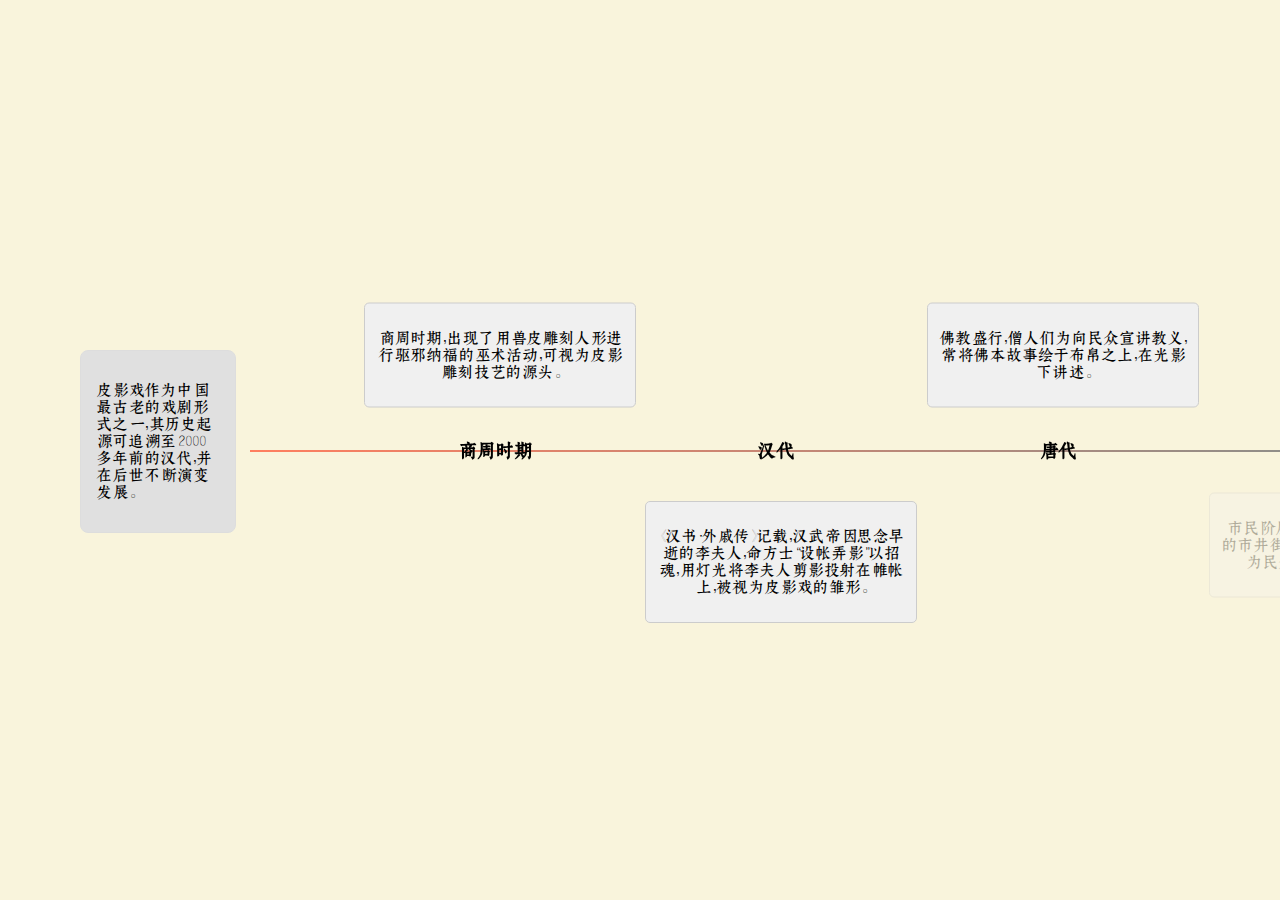
<file: detail-1.html>
<!DOCTYPE html>
<html lang="en">
<head>
    <meta charset="UTF-8">
    <meta name="viewport" content="width=device-width, initial-scale=1.0">
    <title>横向时间轴</title>
    <link rel="stylesheet" href="dstyle.css">
</head>
<body>
    <div class="timeline-container">
        <div class="timeline">
            <!-- 描述文本框 -->
            <div class="event description" style="left: -10%;">
                <div class="event-content">
                    <p>皮影戏作为中国最古老的戏剧形式之一，其历史起源可追溯至2000多年前的汉代，并在后世不断演变发展。</p>
                </div>
            </div>
            <!-- 时间轴节点 -->
            <div class="event" style="left: 0%;">
                <div class="event-year">商周时期</div>
                <div class="event-content top">
                    <p>商周时期，出现了用兽皮雕刻人形进行驱邪纳福的巫术活动，可视为皮影雕刻技艺的源头。</p>
                </div>
            </div>
            <div class="event" style="left: 15%;">
                <div class="event-year">汉代</div>
                <div class="event-content bottom">
                    <p>《汉书·外戚传》记载，汉武帝因思念早逝的李夫人，命方士“设帐弄影”以招魂，用灯光将李夫人剪影投射在帷帐上，被视为皮影戏的雏形。</p>
                </div>
            </div>
            <div class="event" style="left: 30%;">
                <div class="event-year">唐代</div>
                <div class="event-content top">
                    <p>佛教盛行，僧人们为向民众宣讲教义，常将佛本故事绘于布帛之上，在光影下讲述。</p>
                </div>
            </div>
            <div class="event" style="left: 45%;">
                <div class="event-year">宋代</div>
                <div class="event-content bottom">
                    <p>市民阶层壮大，在汴京（今河南开封）的市井街巷，瓦舍勾栏林立，皮影戏成为民众喜闻乐见的娱乐形式。</p>
                </div>
            </div>
            <div class="event" style="left: 60%;">
                <div class="event-year">元代</div>
                <div class="event-content top">
                    <p>蒙古西征将军队皮影艺人带入波斯，后经丝绸之路传至土耳其、阿拉伯地区，影响欧洲“影子戏”。</p>
                </div>
            </div>
            <div class="event" style="left: 75%;">
                <div class="event-year">明清时期</div>
                <div class="event-content bottom">
                    <p>皮影戏地方流派形成。如北方流派和南方流派。 </p>
                </div>
            </div>
            <div class="event" style="left: 90%;">
                <div class="event-year">现代</div>
                <div class="event-content top">
                    <p>皮影不仅是传统文化的活化石，更通过现代科技（如数字皮影、VR剧场）焕发新生。</p>
                </div>
            </div>
            <div class="event description" style="left: 100%;">
                <div class="event-content">
                    <p>皮影戏的起源融合了原始信仰、宗教仪式与世俗娱乐需求，其发展历程体现了中国古代工艺、戏剧、音乐的综合成就。</p>
                </div>
            </div>
        </div>
    </div>
    <script src="dscript.js"></script>
</body>
</html>
</file>
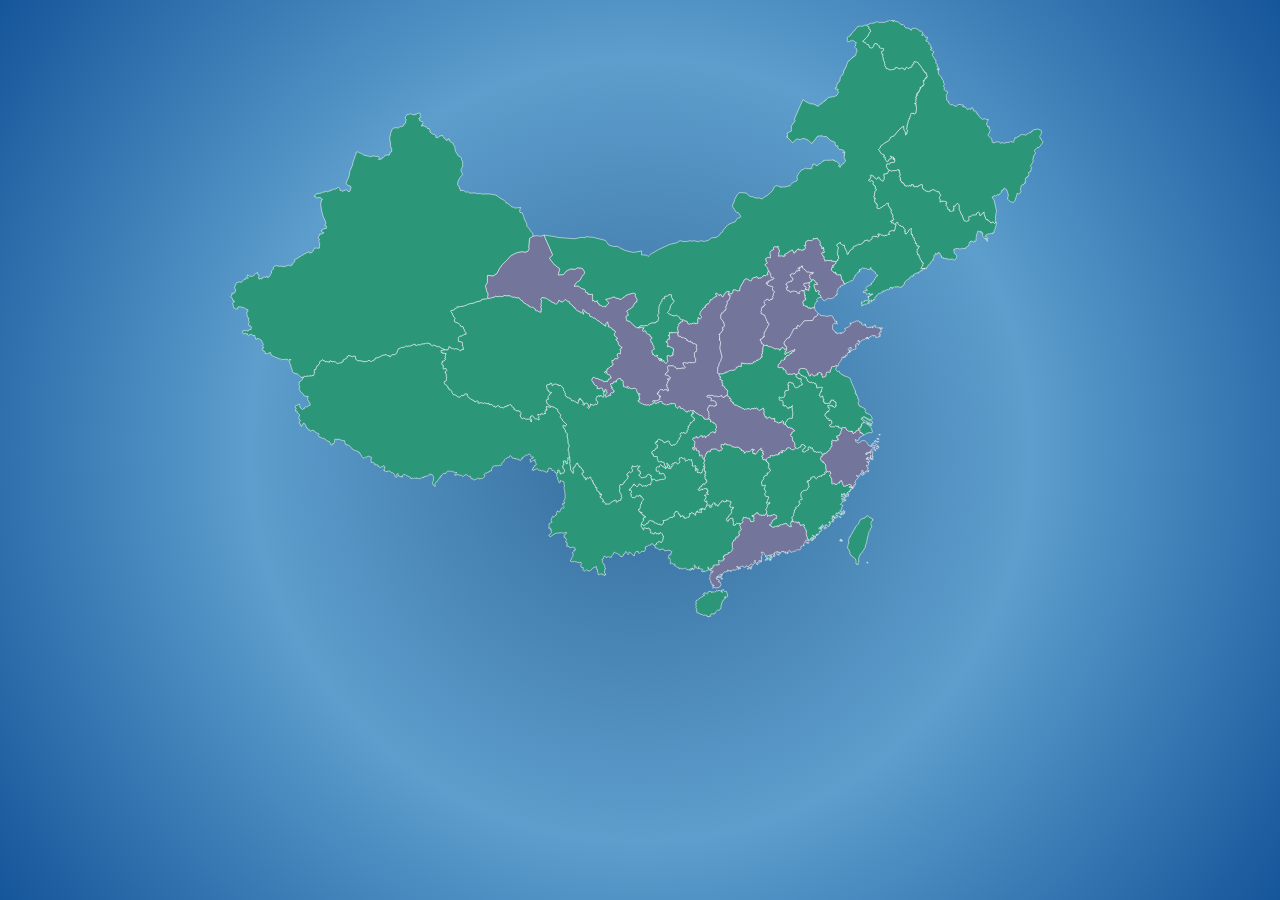
<file: detail-2.html>
<!DOCTYPE html>
<html lang="en">
<head>
  <meta charset="UTF-8">
  <meta name="viewport" content="width=device-width, initial-scale=1.0">
  <style>
    body {
      margin: 0;
      padding: 0;
      background: radial-gradient(circle, #346c9c, #5d9ecd, #15559a);
      min-height: 100vh;
      display: flex;
      justify-content: center;
      align-items: flex-start;
    }

    /* SVG 对象样式 */
    .svg-object {
      width: 100%;
      height: 70vh;
      border: none;
      margin-top: 20px;
    }

    /* 详情窗口样式 */
    .details {
      display: none;
      position: fixed;
      bottom: 5%; /* 固定到页面的下30% */
      left: 50%;
      transform: translateX(-50%);
      background: white;
      padding: 10px;
      border: 1px solid #ccc;
      border-radius: 5px;
      z-index: 1000;
      box-shadow: 0 0 10px rgba(0, 0, 0, 0.2);
      max-width: 600px;
      max-height: 280px;
      overflow: auto;
    }

    /* 详情窗口头部样式 */
    .details-header {
      display: flex;
      justify-content: space-between;
      align-items: center;
      margin-bottom: 10px;
    }
  </style>
  <title>可点击的中国地图</title>
</head>
<body>
  <!-- 使用 <object> 标签嵌入 SVG 文件 -->
  <object id="svg-map" class="svg-object" type="image/svg+xml" data="assets/pics/chinaHigh.svg">
    <p>您的浏览器不支持 SVG 文件。</p>
  </object>

  <!-- 详情窗口 -->
  <div id="details" class="details">
    <h3 id="details-title"></h3>
    <div id="details-content"></div>
  </div>

  <script>
    const customInfo = {
      "Hebei": {
        title: "唐山皮影戏",
        content: `
          <p><strong>分布地区：</strong>河北唐山</p>
          <p><strong>材质：</strong>驴皮</p>
          <p><strong>艺术特点：</strong>环勾眉眼、通天鼻；滦州影调，掐嗓唱法独特；剧本丰富（现存500多部）</p>
          <p><strong>代表剧目：</strong>《五锋会》《二度梅》《青云剑》</p>
          <p><Shaanxig>备注：</strong>国家级非遗，影响华北、东北地区</p>
        `
      },
      "Shaanxi": {
        title: "华县皮影戏",
        content: `
          <p><strong>分布地区：</strong>陕西华县</p>
          <p><strong>材质：</strong>牛皮</p>
          <p><strong>艺术特点：</strong>高额头造型；“五人忙”分工（前声、签手等）；雕工精细，色彩艳丽</p>
          <p><strong>代表剧目：</strong>《三打白骨精》《八仙过海》《白蛇传》</p>
          <p><Gansu备注：</strong>被誉为“中华戏曲之父”，国家级非遗</p>
        `
      },
      "Gansu": {
        title: "环县道情皮影戏",
        content: `
          <p><strong>分布地区：</strong>甘肃环县</p>
          <p><strong>材质：</strong>牛皮</p>
          <p><strong>艺术特点：</strong>结合道教音乐“道情”，唱腔高亢；造型粗犷，纹饰夸张</p>
          <p><strong>代表剧目：</strong>《封神榜》《西游记》《白蛇传》</p>
          <p><Zhejiangg>备注：</strong>国家级非遗，黄河流域代表性流派</p>
        `
      },
      "Zhejiang": {
        title: "海宁皮影戏",
        content: `
          <p><strong>分布地区：</strong>浙江海宁</p>
          <p><strong>材质：</strong>羊皮</p>
          <p><strong>艺术特点：</strong>南宋遗风，重彩绘、少雕镂；唱腔融合弋阳腔、海盐腔</p>
          <p><strong>代表剧目：</strong>《蚕花戏》《白蛇传》《封神榜》</p>
        Shanxi<strong>备注：</strong>南方皮影代表，国家级非遗</p>
        `
      },
      "Shanxi": {
        title: "孝义皮影戏",
        content: `
          <p><strong>分布地区：</strong>山西孝义</p>
          <p><strong>材质：</strong>牛皮</p>
          <p><strong>艺术特点：</strong>造型粗犷简练，线条遒劲；唱腔为“吹腔”（以唢呐伴奏）</p>
          <p><strong>代表剧目：</strong>《封神榜》《西游记》《水浒传》</p>
          <p><strong>备注：</strong>宋金时期已成熟，北方皮影早期代表</p>
        `
      },
      "Guangdong": {
        title: "陆丰皮影戏",
        content: `
          <p><strong>分布地区：</strong>广东陆丰</p>
          <p><strong>材质：</strong>牛皮/纸</p>
          <p><strong>艺术特点：</strong>潮州皮影唯一遗存；唱腔融合闽南语与海陆丰民谣；表演细腻</p>
          <p><strong>代表剧目：</strong>《哪吒闹海》《龟与鹤》《两朋友》</p>
          <p><strong>备注：</strong>广东省唯一专业皮影剧团所在地</p>
        `
      },
      "Hubei": {
        title: "沔阳皮影戏",
        content: `
          <p><strong>分布地区：</strong>湖北仙桃（原沔阳）</p>
          <p><strong>材质：</strong>牛皮</p>
          <p><strong>艺术特点：</strong>“门神谱”大皮影；唱腔融合楚剧、汉剧；方言对白幽默</p>
          <p><strong>代表剧目：</strong>《岳飞传》《杨家将》《水浒传》</p>
          <p><strong>备注：</strong>江汉平原代表性流派，国家级非遗</p>
        `
      },
      "Beijing": {
        title: "北京皮影",
        content: `
          <p><strong>分布地区：</strong>北京</p>
          <p><strong>材质：</strong>驴皮</p>
          <p><strong>艺术特点：</strong>精致透视效果，融合京剧元素；头身可拆分组合</p>
          <p><strong>代表剧目：</strong>《白蛇传》《西游记》《惩恶扬善小哪吒》</p>
          <p><strong>备注：</strong>西派皮影代表，都市京味儿风格</p>
        `
      },
      "Shandong": {
        title: "泰山皮影戏",
        content: `
          <p><strong>分布地区：</strong>山东泰安</p>
          <p><strong>材质：</strong>驴皮</p>
          <p><strong>艺术特点：</strong>“十不闲”技艺（一人操控多角色）；唱腔融合地方曲艺</p>
          <p><strong>代表剧目：</strong>《泰山石敢当》《西游记》《封神榜》</p>
          <p><strong>备注：</strong>以范正安为代表的独特技艺</p>
        `
      },
      "未知区域": {
        title: "未知区域",
        content: "<p>该区域没有详细信息。</p>"
      }
    };

    const svgObject = document.getElementById("svg-map");
    const detailsWindow = document.getElementById("details");
    const detailsTitle = document.getElementById("details-title");
    const detailsContent = document.getElementById("details-content");
    let currentActiveElement = null;

    svgObject.addEventListener("load", () => {
      const svgDoc = svgObject.contentDocument;
      const paths = svgDoc.querySelectorAll("path.highlightland");

      paths.forEach(path => {
        path.addEventListener("click", () => {
          const title = path.getAttribute("title") || "未知区域";
          const info = customInfo[title] || customInfo["未知区域"];

          if (currentActiveElement) {
            currentActiveElement.style.fill = "#74759b";
          }

          if (currentActiveElement === path) {
            detailsWindow.style.display = "none";
            currentActiveElement = null;
          } else {
            detailsWindow.style.display = "block";
            detailsTitle.innerHTML = info.title;
            detailsContent.innerHTML = info.content;

            path.style.fill = "#de1c31";
            currentActiveElement = path;
          }
        });
      });
    });
  </script>
</body>
</html>
</file>
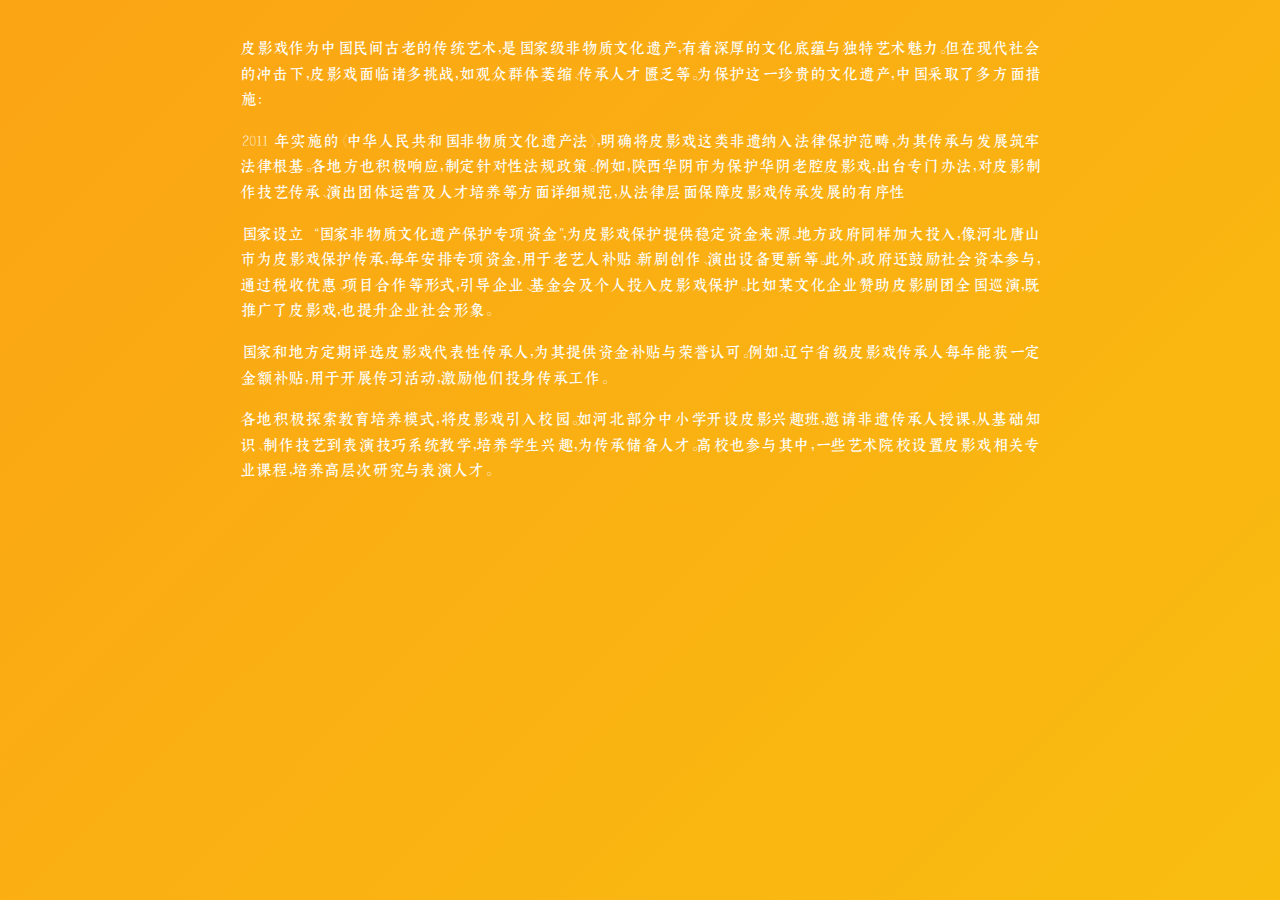
<file: detail-4.html>
<!DOCTYPE html>
<html lang="zh-CN">
<head>
    <meta charset="UTF-8">
    <meta name="viewport" content="width=device-width, initial-scale=1.0">
    <title>非遗保护</title>
    <style>
        @font-face {
            font-family: '鼎猎宋体';
            src: url('assets/fonts/鼎猎宋体.woff');
            font-weight: normal;
            font-style: normal;
        }
        body {
            margin: 0;
            padding: 0;
            background: linear-gradient(135deg, #fba414, #f9bd10);
            color: white;
            font-family: '鼎猎宋体', sans-serif;
            line-height: 1.6;
            min-height: 100vh;
        }

        .content {
            max-width: 800px;
            margin: 0 auto;
            padding: 20px;
            text-align: justify;
        }

        .scroll-text {
            overflow-y: auto;
            height: 100vh;
        }
    </style>
</head>
<body>
    <div class="scroll-text">
        <div class="content">
            <p>
                皮影戏作为中国民间古老的传统艺术，是国家级非物质文化遗产，有着深厚的文化底蕴与独特艺术魅力。但在现代社会的冲击下，皮影戏面临诸多挑战，如观众群体萎缩、传承人才匮乏等。为保护这一珍贵的文化遗产，中国采取了多方面措施：
            </p>
            <p>
                2011 年实施的《中华人民共和国非物质文化遗产法》，明确将皮影戏这类非遗纳入法律保护范畴，为其传承与发展筑牢法律根基。各地方也积极响应，制定针对性法规政策。例如，陕西华阴市为保护华阴老腔皮影戏，出台专门办法，对皮影制作技艺传承、演出团体运营及人才培养等方面详细规范，从法律层面保障皮影戏传承发展的有序性
            </p>
            <p>
                国家设立 “国家非物质文化遗产保护专项资金”，为皮影戏保护提供稳定资金来源。地方政府同样加大投入，像河北唐山市为皮影戏保护传承，每年安排专项资金，用于老艺人补贴、新剧创作、演出设备更新等。此外，政府还鼓励社会资本参与，通过税收优惠、项目合作等形式，引导企业、基金会及个人投入皮影戏保护。比如某文化企业赞助皮影剧团全国巡演，既推广了皮影戏，也提升企业社会形象。
            </p>
            <p>
                国家和地方定期评选皮影戏代表性传承人，为其提供资金补贴与荣誉认可。例如，辽宁省级皮影戏传承人每年能获一定金额补贴，用于开展传习活动，激励他们投身传承工作。
            </p>
            <p>
                各地积极探索教育培养模式，将皮影戏引入校园。如河北部分中小学开设皮影兴趣班，邀请非遗传承人授课，从基础知识、制作技艺到表演技巧系统教学，培养学生兴趣，为传承储备人才。高校也参与其中，一些艺术院校设置皮影戏相关专业课程，培养高层次研究与表演人才。
            </p>
        </div>
    </div>
</body>
</html>
</file>
<file: dstyle.css>
@font-face {
    font-family: '鼎猎宋体';
    src: url('assets/fonts/鼎猎宋体.woff');
    font-weight: normal;
    font-style: normal;
}

body {
    font-family: '鼎猎宋体', Arial, sans-serif;
    margin: 0;
    padding: 0;
    display: flex;
    justify-content: center;
    align-items: center;
    height: 100vh;
    overflow-x: hidden;
    overflow-y: hidden;
    background-color: #f9f4dc;
}

.timeline-container {
    width: 100%;
    overflow-x: auto;
    scroll-behavior: smooth;
    white-space: nowrap;
    position: relative;
    display: flex;
    align-items: center;
    justify-content: flex-start;
    padding-left: 200px; /* 添加左侧内边距 */
}

.timeline {
    display: flex;
    align-items: center;
    position: relative;
    width: 1200px; /* 时间轴宽度 */
    height: 600px; /* 时间轴高度 */
    margin: 0 auto; /* 水平居中 */
}

/* 添加渐变色时间轴中心线 */
.timeline::before {
    content: "";
    position: absolute;
    top: 50%;
    left: 50px;
    width: 2100px;
    height: 2px;
    background-image: linear-gradient(to right, #ff7e5f, #1e9eb3); /* 渐变色效果 */
    z-index: -1; /* 确保线在事件内容的下方 */
}

.event {
    position: relative;
    width: 150px;
    text-align: center;
    transition: opacity 0.5s ease;
    opacity: 0.5;
    margin: 0 20px; /* 事件之间的间距 */
}

/* 描述文本框的样式 */
.description {
    width: 300px; /* 固定宽度 */
    margin-left: 100px; /* 调整位置 */
    position: relative;
    height: auto; /* 根据内容动态调整高度 */
    top: -100px;
    display: block; /* 确保块级显示 */
    word-wrap: break-word; /* 自动换行 */
    overflow-wrap: break-word; /* 自动换行 */
    white-space: normal; /* 确保文本正常换行 */
}

.description .event-content {
    background: #e0e0e0; /* 不同的背景颜色 */
    border: 1px solid #ddd; /* 边框颜色 */
    padding: 15px; /* 更多的内边距 */
    border-radius: 8px; /* 边框圆角 */
    text-align: left; /* 文本左对齐 */
    width: 100%; /* 固定宽度 */
}

.event-year {
    position: absolute;
    top: 50%;
    left: 50%;
    transform: translate(-50%, -50%);
    font-size: 1.2em;
    font-weight: bold;
    z-index: 1; /* 确保年份数字在横线上方 */
}

.event-content {
    background: #f0f0f0;
    border: 1px solid #ccc;
    padding: 10px;
    border-radius: 5px;
    position: absolute;
    width: 250px; /* 固定宽度 */
    left: -100px;
    height: auto; /* 根据内容动态调整高度 */
    text-align: center;
    display: block; /* 确保块级显示 */
    word-wrap: break-word; /* 自动换行 */
    overflow-wrap: break-word; /* 自动换行 */
    white-space: normal; /* 确保文本正常换行 */
}

/* 上端文本框：下端与横线间隔 5px，居中对齐 */
.event-content.top {
    bottom: calc(50% - 10px); /* 10px = 5px 间隔 + 5px 文本框高度的一半 */
    transform: translateY(-50%); /* 垂直居中对齐 */
}

/* 下端文本框：上端与横线间隔 5px，居中对齐 */
.event-content.bottom {
    top: calc(50% - 10px); /* 10px = 5px 间隔 + 5px 文本框高度的一半 */
    transform: translateY(50%); /* 垂直居中对齐 */
}
</file>
